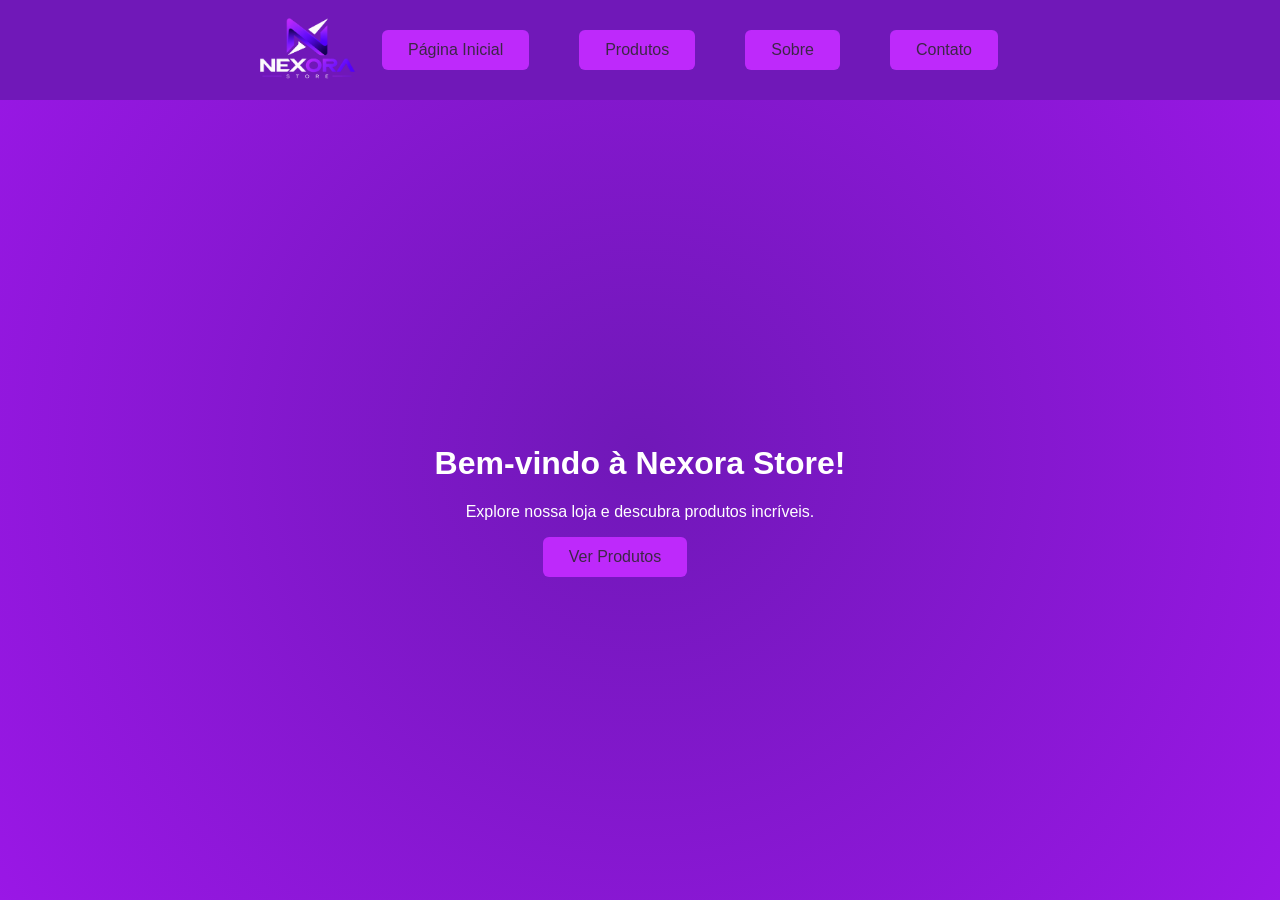
<file: index.html>
<!DOCTYPE html>
<html lang="PT-BR">
<head>
    <meta charset="UTF-8">
    <meta name="viewport" content="width=device-width, initial-scale=1.0">
    <link rel="stylesheet" href="index.css">
    <title>Nexora Store</title>
</head>
<header class="cabecalho">
<div class="logo">
    <a href="index.html">
        <img src="imagens/Logo1.png" width="150" height="0">
    </a>    
</div>
    <button class="link"><a href="index.html">Página Inicial</a></button>
    <button class="link"><a href="produtos.html">Produtos</a></button>
    <button class="link"><a href="sobre.html">Sobre</a></button>
    <button class="link"><a href="contato.html">Contato</a></button>    
</header>
<body>
    <div class="container">
        <div class="conteudo">
            <h1>Bem-vindo à Nexora Store!</h1>
            <p>Explore nossa loja e descubra produtos incríveis.</p>
            <button class="link"><a href="produtos.html">Ver Produtos</a></button>
        </div>
    </div>
</body>
</html>
</file>
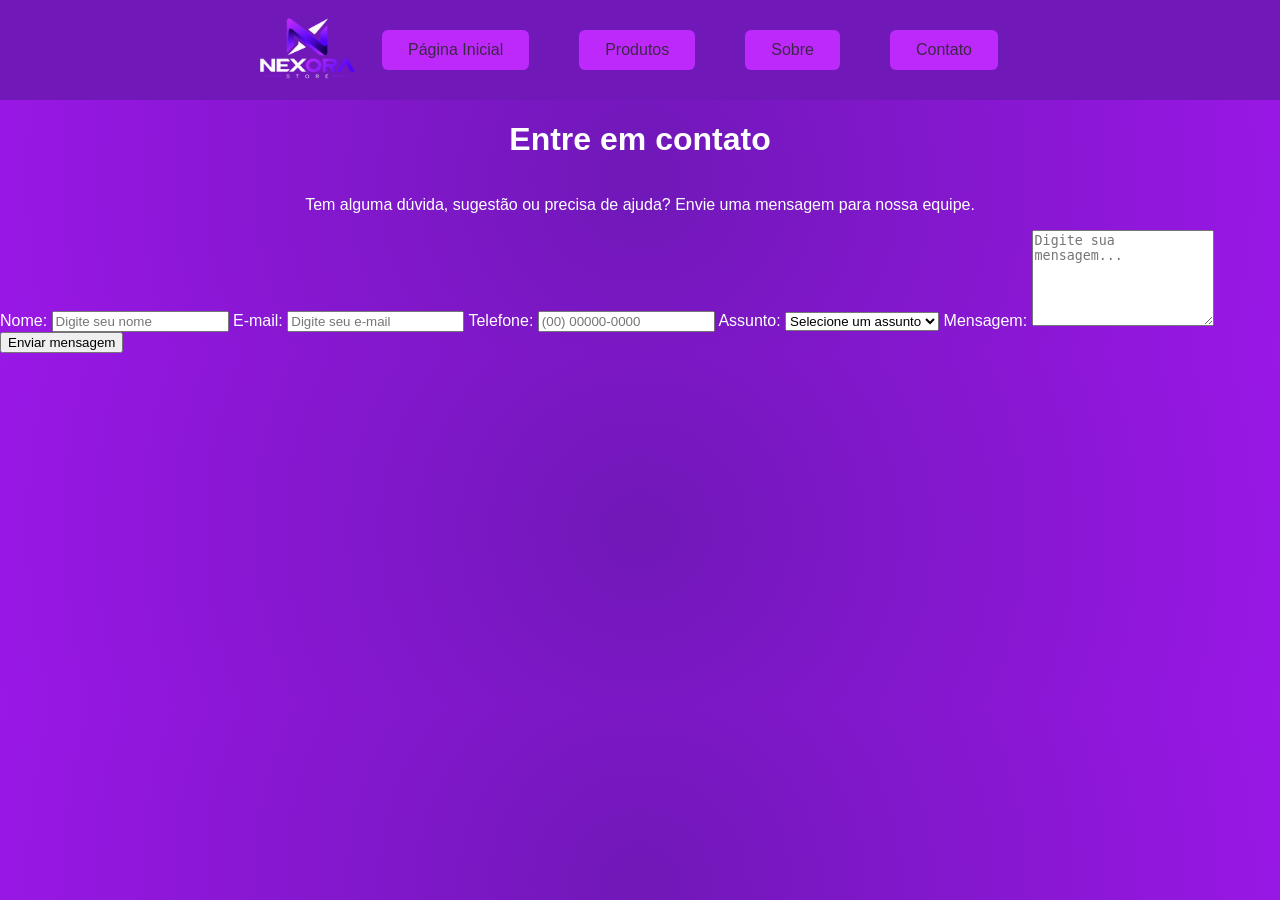
<file: contato.html>
<!DOCTYPE html>
<html lang="pt-BR">
<head>
    <meta charset="UTF-8">
    <meta name="viewport" content="width=device-width, initial-scale=1.0">
    <link rel="stylesheet" href="contato.css">
    <title>Nexora Store - Contato</title>
</head>
<header class="cabecalho">
<div class="logo">
    <a href="index.html">
        <img src="imagens/Logo1.png" width="150" height="0">
    </a>    
</div>
    <button class="link"><a href="index.html">Página Inicial</a></button>
    <button class="link"><a href="produtos.html">Produtos</a></button>
    <button class="link"><a href="sobre.html">Sobre</a></button>
    <button class="link"><a href="contato.html">Contato</a></button>    
</header>
<body>
     <div class="conteudo">
            <h1>Entre em contato</h1>
            <p>Tem alguma dúvida, sugestão ou precisa de ajuda? Envie uma mensagem para nossa equipe.</p>
            <form>
                <label for="nome">Nome:</label>
                <input
                    type="text"
                    id="nome"
                    name="nome"
                    placeholder="Digite seu nome"
                    required
                >
                <label for="email">E-mail:</label>
                <input
                    type="email"
                    id="email"
                    name="email"
                    placeholder="Digite seu e-mail"
                    required
                >
                <label for="telefone">Telefone:</label>
                <input
                    type="tel"
                    id="telefone"
                    name="telefone"
                    placeholder="(00) 00000-0000"
                >
                <label for="assunto">Assunto:</label>
                <select id="assunto" name="assunto">
                    <option value="">Selecione um assunto</option>
                    <option value="duvida">Dúvida</option>
                    <option value="pedido">Pedido</option>
                    <option value="problema">Problema</option>
                    <option value="sugestao">Sugestão</option>
                    <option value="outro">Outro</option>

                </select>
                <label for="mensagem">Mensagem:</label>
                <textarea
                    id="mensagem"
                    name="mensagem"
                    rows="6"
                    placeholder="Digite sua mensagem..."
                    required
                ></textarea>
                <button type="submit" class="botao-enviar">
                    Enviar mensagem
                </button>
            </form>
        </div>
</body>
</html>
</file>
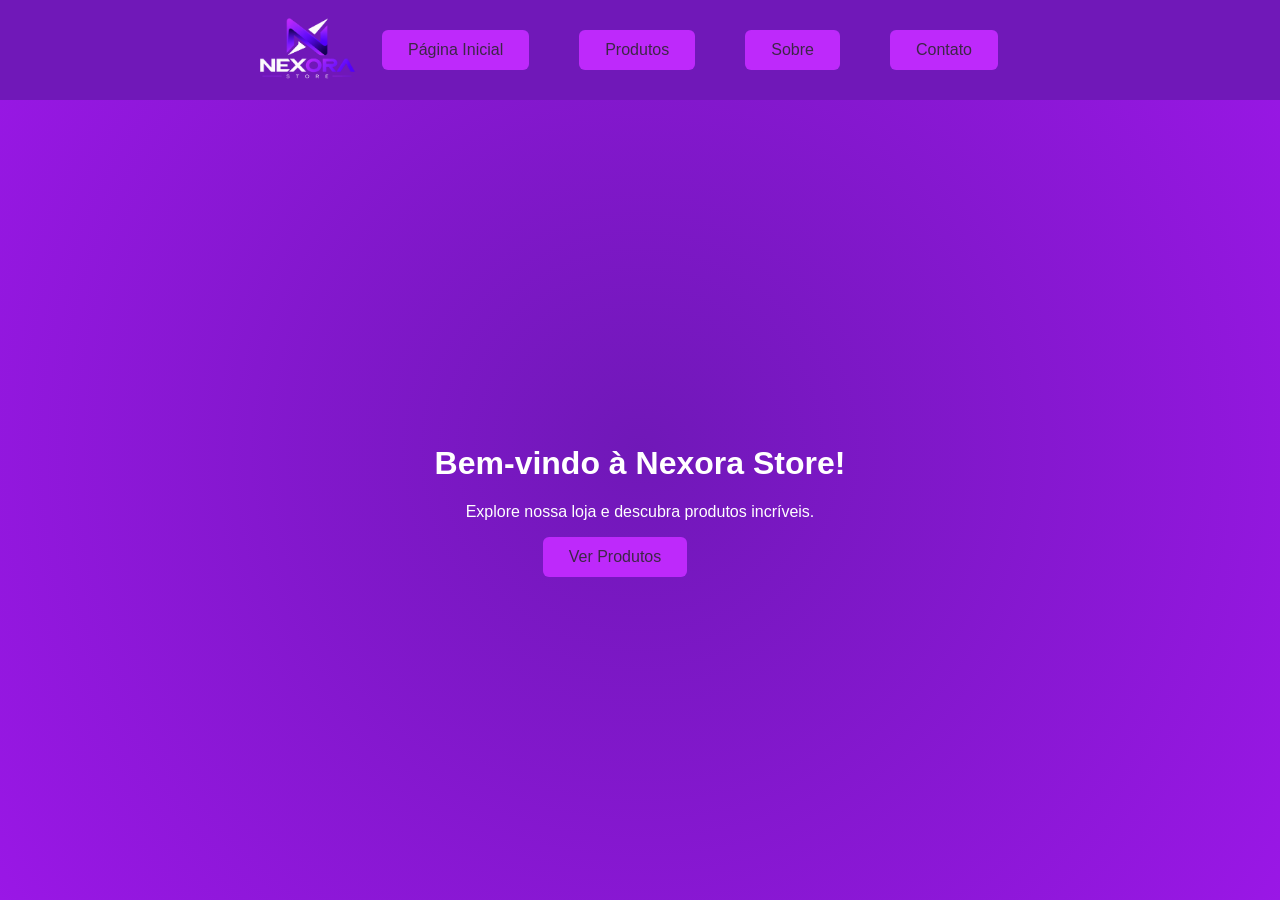
<file: inicial.html>
<!DOCTYPE html>
<html lang="PT-BR">
<head>
    <meta charset="UTF-8">
    <meta name="viewport" content="width=device-width, initial-scale=1.0">
    <link rel="stylesheet" href="inicial.css">
    <title>Nexora Store</title>
</head>
<header class="cabecalho">
<div class="logo">
    <a href="inicial.html">
        <img src="imagens/Logo1.png" width="150" height="0">
    </a>    
</div>
    <button class="link"><a href="inicial.html">Página Inicial</a></button>
    <button class="link"><a href="produtos.html">Produtos</a></button>
    <button class="link"><a href="sobre.html">Sobre</a></button>
    <button class="link"><a href="contato.html">Contato</a></button>    
</header>
<body>
    <div class="container">
        <div class="conteudo">
            <h1>Bem-vindo à Nexora Store!</h1>
            <p>Explore nossa loja e descubra produtos incríveis.</p>
            <button class="link"><a href="produtos.html">Ver Produtos</a></button>
        </div>
    </div>
</body>
</html>
</file>
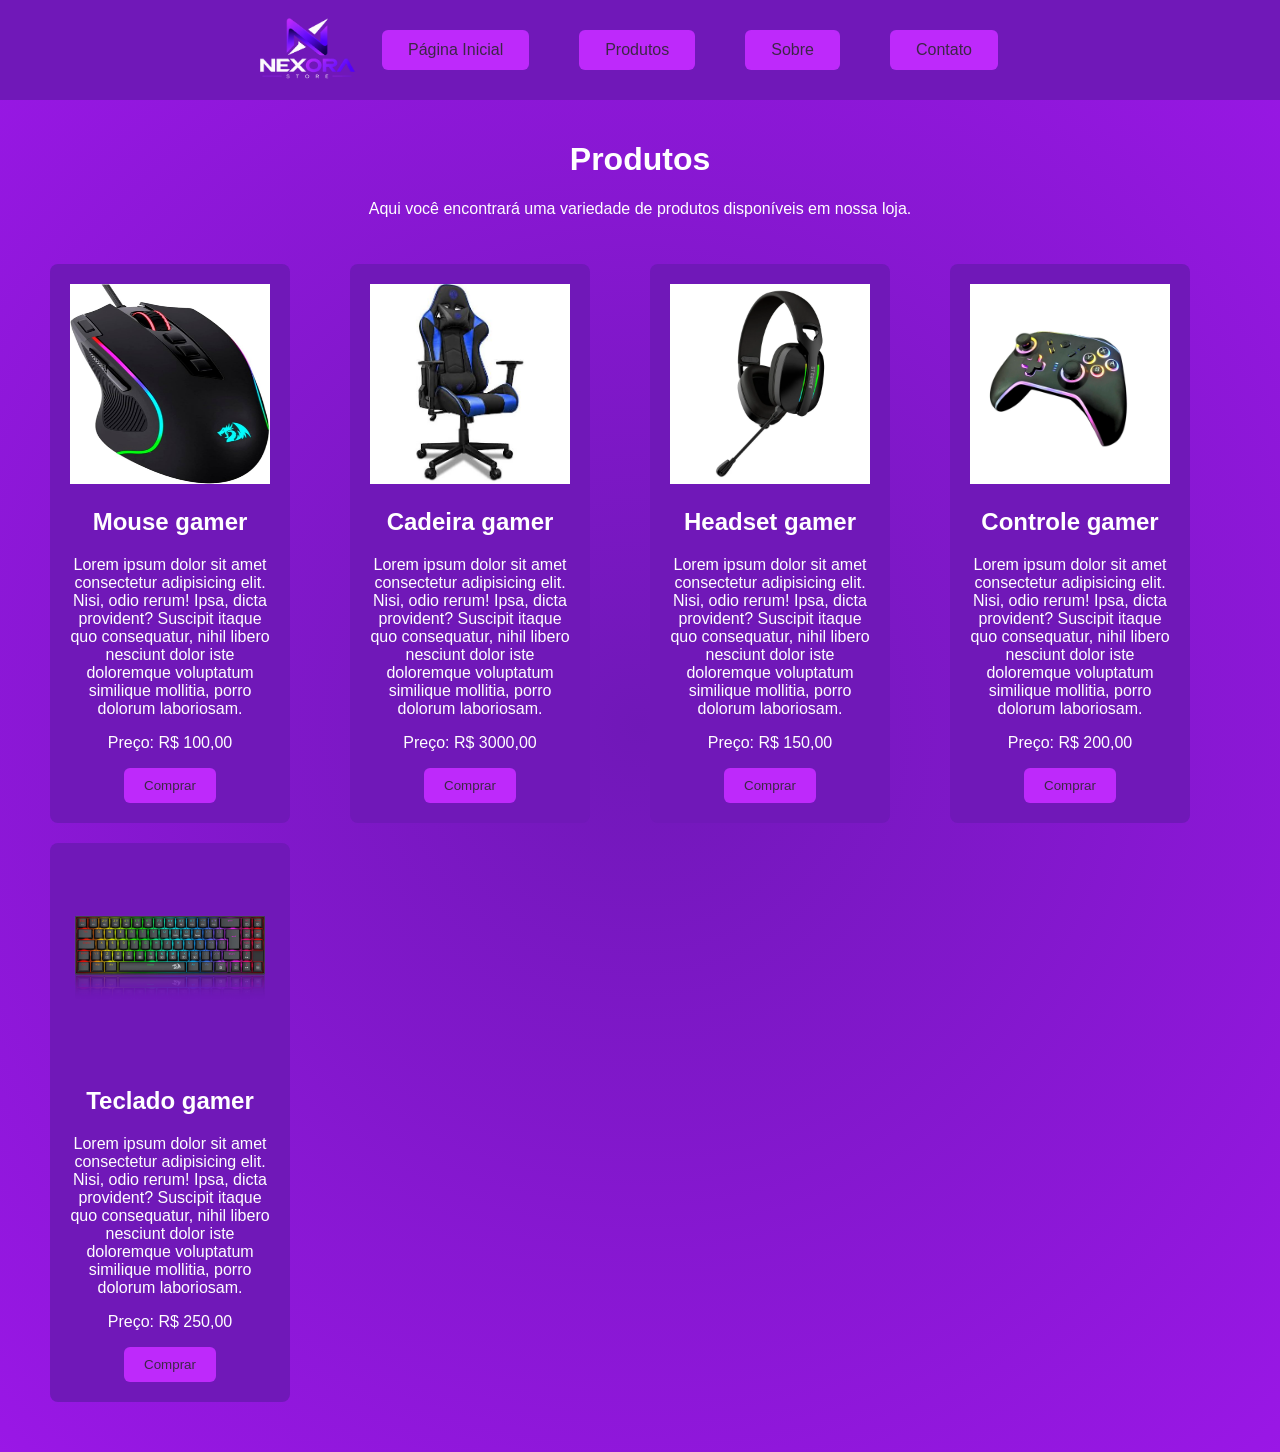
<file: produtos.html>
<!DOCTYPE html>
<html lang="pt-BR">
<head>
    <meta charset="UTF-8">
    <meta name="viewport" content="width=device-width, initial-scale=1.0">
    <link rel="stylesheet" href="produtos.css">
    <title>Nexora Store - Produtos</title>
</head>
<body>
    <header class="cabecalho">
        <div class="logo">
            <a href="index.html">
                <img src="imagens/Logo1.png" width="150" height="0">
            </a>    
        </div>
        <button class="link"><a href="index.html">Página Inicial</a></button>
        <button class="link"><a href="produtos.html">Produtos</a></button>
        <button class="link"><a href="sobre.html">Sobre</a></button>
        <button class="link"><a href="contato.html">Contato</a></button>    
    </header>

    <main class="container">
        <h1>Produtos</h1>
        <p>Aqui você encontrará uma variedade de produtos disponíveis em nossa loja.</p>
        <div class="lista_produtos">
            <div class="produto">
                <img src="imagens/mouse.jpg" alt="Mouse Gamer" width="200" height="200">
                <h2>Mouse gamer</h2>
                <p>Lorem ipsum dolor sit amet consectetur adipisicing elit. Nisi, odio rerum! Ipsa, dicta provident? Suscipit itaque quo consequatur, nihil libero nesciunt dolor iste doloremque voluptatum similique mollitia, porro dolorum laboriosam.</p>
                <p>Preço: R$ 100,00</p>
                <button class="compra">Comprar</button>
            </div>
            <div class="produto">
                <img src="imagens/cadeira.jpg" alt="Cadeira Gamer" width="200" height="200">
                <h2>Cadeira gamer</h2>
                <p>Lorem ipsum dolor sit amet consectetur adipisicing elit. Nisi, odio rerum! Ipsa, dicta provident? Suscipit itaque quo consequatur, nihil libero nesciunt dolor iste doloremque voluptatum similique mollitia, porro dolorum laboriosam.</p>
                <p>Preço: R$ 3000,00</p>
                <button class="compra">Comprar</button>
            </div>
            <div class="produto">
                <img src="imagens/headset.webp" alt="headset Gamer" width="200" height="200">
                <h2>Headset gamer</h2>
                <p>Lorem ipsum dolor sit amet consectetur adipisicing elit. Nisi, odio rerum! Ipsa, dicta provident? Suscipit itaque quo consequatur, nihil libero nesciunt dolor iste doloremque voluptatum similique mollitia, porro dolorum laboriosam.</p>
                <p>Preço: R$ 150,00</p>
                <button class="compra">Comprar</button>
            </div>
            <div class="produto">
                <img src="imagens/controle.webp" alt="controle Gamer" width="200" height="200">
                <h2>Controle gamer</h2>    
                <p>Lorem ipsum dolor sit amet consectetur adipisicing elit. Nisi, odio rerum! Ipsa, dicta provident? Suscipit itaque quo consequatur, nihil libero nesciunt dolor iste doloremque voluptatum similique mollitia, porro dolorum laboriosam.</p>
                <p>Preço: R$ 200,00</p>
                <button class="compra">Comprar</button>
            </div>
            <div class="produto">
                <img src="imagens/teclado.webp" alt="Teclado Gamer" width="200" height="200">
                <h2>Teclado gamer</h2>
                <p>Lorem ipsum dolor sit amet consectetur adipisicing elit. Nisi, odio rerum! Ipsa, dicta provident? Suscipit itaque quo consequatur, nihil libero nesciunt dolor iste doloremque voluptatum similique mollitia, porro dolorum laboriosam.</p>
                <p>Preço: R$ 250,00</p>
                <button class="compra">Comprar</button>
            </div>
        </div>
    </main>
</body>
</html>
</file>
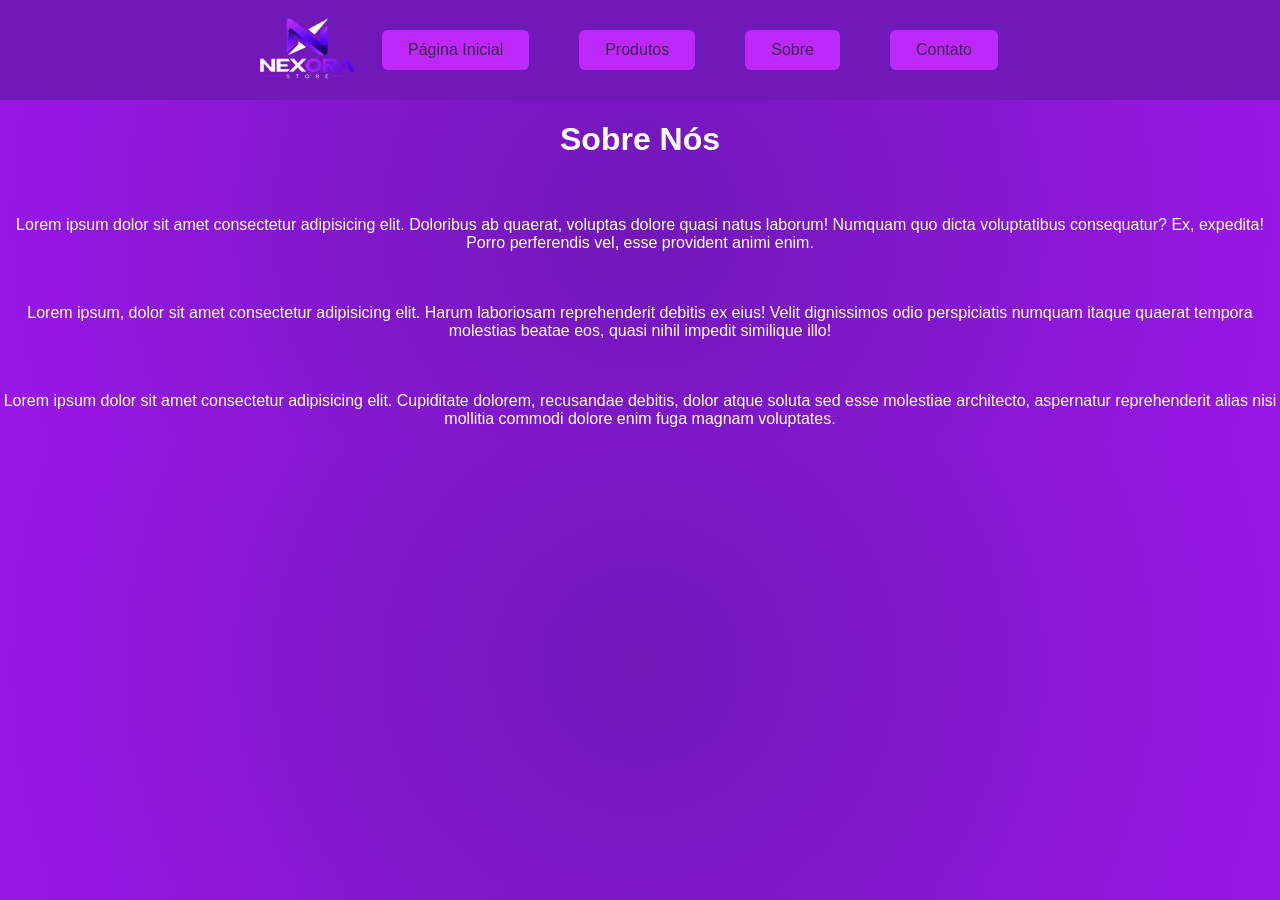
<file: sobre.html>
<!DOCTYPE html>
<html lang="en">
<head>
    <meta charset="UTF-8">
    <meta name="viewport" content="width=device-width, initial-scale=1.0">
    <link rel="stylesheet" href="sobre.css">
    <title>Nexora Store - Sobre Nós</title>
</head>
<body>
    <header class="cabecalho">
        <div class="logo">
            <a href="index.html">
                <img src="imagens/Logo1.png" width="150" height="0">
            </a>    
        </div>
        <button class="link"><a href="index.html">Página Inicial</a></button>
        <button class="link"><a href="produtos.html">Produtos</a></button>
        <button class="link"><a href="sobre.html">Sobre</a></button>
        <button class="link"><a href="contato.html">Contato</a></button>    
    </header>

    <main class="container">
        <div class="conteudo">
        <h1>Sobre Nós</h1>
        <p>Lorem ipsum dolor sit amet consectetur adipisicing elit. Doloribus ab quaerat, voluptas dolore quasi natus laborum! Numquam quo dicta voluptatibus consequatur? Ex, expedita! Porro perferendis vel, esse provident animi enim.</p>
        <p>Lorem ipsum, dolor sit amet consectetur adipisicing elit. Harum laboriosam reprehenderit debitis ex eius! Velit dignissimos odio perspiciatis numquam itaque quaerat tempora molestias beatae eos, quasi nihil impedit similique illo!</p>
        <p>Lorem ipsum dolor sit amet consectetur adipisicing elit. Cupiditate dolorem, recusandae debitis, dolor atque soluta sed esse molestiae architecto, aspernatur reprehenderit alias nisi mollitia commodi dolore enim fuga magnam voluptates.</p> 
        </div>
    </main>
</body>
</html>
</file>
<file: index.css>
body {
    background-image: radial-gradient(circle, #7018b8, #9a17e6);
    margin: 0;
    padding: 0;
}
.container {
    display: flex;
    justify-content: center;
    align-items: center;
    height: calc(100vh - 100px);
    font-family: Arial, sans-serif;
}

.conteudo {
    text-align: center;
    color: #fff;
}
.cabecalho {
    width: 100%;
    height: 100px;
    display: flex;
    justify-content: center;
    align-items: center;
    background-color: #7018b8;
    padding: 0px 50px;
    box-sizing:border-box;
}
.logo img {
    width: 150px;
    height: 100px;
    display: block;
    object-fit: contain;
}
.link{
    background-color: #be29fb;
    cursor: pointer;
    border: none;
    border-radius: 6px;
    margin-right: 50px;
    transition: 0.3s;
}
.link a {
    display: block;
    text-decoration: none;
    color: #3d2746;
    padding: 10px 20px;
    font-size: 16px;
    transition: 0.3s;
}
.link:hover{
    background-color: #811da8;
}
.link:hover a{
    color: hsl(281, 41%, 77%);
}
</file>
<file: contato.css>
body {
    background-image: radial-gradient(circle, #7018b8, #9a17e6);
    margin: 0;
    padding: 0;
}
.container {
    display: flex;
    justify-content: center;
    align-items: center;
    height: calc(100vh - 100px);
    font-family: Arial, sans-serif;
}

.conteudo {
    font-family: Arial, sans-serif;
    display: flex;
    align-items: center;
    justify-content: center;
    flex-direction: column;
    color: #fff;
}
.cabecalho {
    width: 100%;
    height: 100px;
    display: flex;
    justify-content: center;
    align-items: center;
    background-color: #7018b8;
    padding: 0px 50px;
    box-sizing:border-box;
}
.logo img {
    width: 150px;
    height: 100px;
    display: block;
    object-fit: contain;
}
.link{
    background-color: #be29fb;
    cursor: pointer;
    border: none;
    border-radius: 6px;
    margin-right: 50px;
    transition: 0.3s;
}
.link a {
    display: block;
    text-decoration: none;
    color: #3d2746;
    padding: 10px 20px;
    font-size: 16px;
    transition: 0.3s;
}
.link:hover{
    background-color: #811da8;
}
.link:hover a{
    color: hsl(281, 41%, 77%);
}
</file>
<file: inicial.css>
body {
    background-image: radial-gradient(circle, #7018b8, #9a17e6);
    margin: 0;
    padding: 0;
}
.container {
    display: flex;
    justify-content: center;
    align-items: center;
    height: calc(100vh - 100px);
    font-family: Arial, sans-serif;
}

.conteudo {
    text-align: center;
    color: #fff;
}
.cabecalho {
    width: 100%;
    height: 100px;
    display: flex;
    justify-content: center;
    align-items: center;
    background-color: #7018b8;
    padding: 0px 50px;
    box-sizing:border-box;
}
.logo img {
    width: 150px;
    height: 100px;
    display: block;
    object-fit: contain;
}
.link{
    background-color: #be29fb;
    cursor: pointer;
    border: none;
    border-radius: 6px;
    margin-right: 50px;
    transition: 0.3s;
}
.link a {
    display: block;
    text-decoration: none;
    color: #3d2746;
    padding: 10px 20px;
    font-size: 16px;
    transition: 0.3s;
}
.link:hover{
    background-color: #811da8;
}
.link:hover a{
    color: hsl(281, 41%, 77%);
}
.link:active {
    background-color: #9a17e6;
}
</file>
<file: produtos.css>
body {
    background-image: radial-gradient(circle, #7018b8, #9a17e6);
    margin: 0;
    padding: 0;
}
main {
    padding: 20px;
}
.container{
    font-family: Arial, sans-serif;
    text-align: center;
    color: #fff;
}
.lista_produtos {
    display: grid;
    grid-template-columns: repeat(4, 1fr);
    gap: 20px;
    padding: 30px;
}
.produto {
    background-color: #7018b8;
    border-radius: 8px;
    padding: 20px;
    width: 200px;
    text-align: center;
    color: #fff;
    transition: transform 0.3s, box-shadow 0.3s;
}
.compra{
    background-color: #be29fb;
    color: #3d2746;
    border: none;
    border-radius: 6px;
    padding: 10px 20px;
    cursor: pointer;
    transition: background-color 0.3s, color 0.3s;
}

.compra:hover {
    background-color: #811da8;
    color: hsl(281, 41%, 77%);
}
.conteudo {
    text-align: center;
    color: #fff;
}
.cabecalho {
    width: 100%;
    height: 100px;
    display: flex;
    justify-content: center;
    align-items: center;
    background-color: #7018b8;
    padding: 0px 50px;
    box-sizing:border-box;
}
.logo img {
    width: 150px;
    height: 100px;
    display: block;
    object-fit: contain;
}
.link{
    background-color: #be29fb;
    cursor: pointer;
    border: none;
    border-radius: 6px;
    margin-right: 50px;
    transition: 0.3s;
}
.link a {
    display: block;
    text-decoration: none;
    color: #3d2746;
    padding: 10px 20px;
    font-size: 16px;
    transition: 0.3s;
}
.link:hover{
    background-color: #811da8;
}
.link:hover a{
    color: hsl(281, 41%, 77%);
}
</file>
<file: sobre.css>
body {
    background-image: radial-gradient(circle, #7018b8, #9a17e6);
    margin: 0;
    padding: 0;
}
.container {
    font-family: Arial, sans-serif;
    text-align: center;
    color: #fff;
}

.conteudo {
    display: grid;
    grid-template-columns: 1fr;
    gap: 20px;
    color: #fff;
}
.cabecalho {
    width: 100%;
    height: 100px;
    display: flex;
    justify-content: center;
    align-items: center;
    background-color: #7018b8;
    padding: 0px 50px;
    box-sizing:border-box;
}
.logo img {
    width: 150px;
    height: 100px;
    display: block;
    object-fit: contain;
}
.link{
    background-color: #be29fb;
    cursor: pointer;
    border: none;
    border-radius: 6px;
    margin-right: 50px;
    transition: 0.3s;
}
.link a {
    display: block;
    text-decoration: none;
    color: #3d2746;
    padding: 10px 20px;
    font-size: 16px;
    transition: 0.3s;
}
.link:hover{
    background-color: #811da8;
}
.link:hover a{
    color: hsl(281, 41%, 77%);
}
</file>
